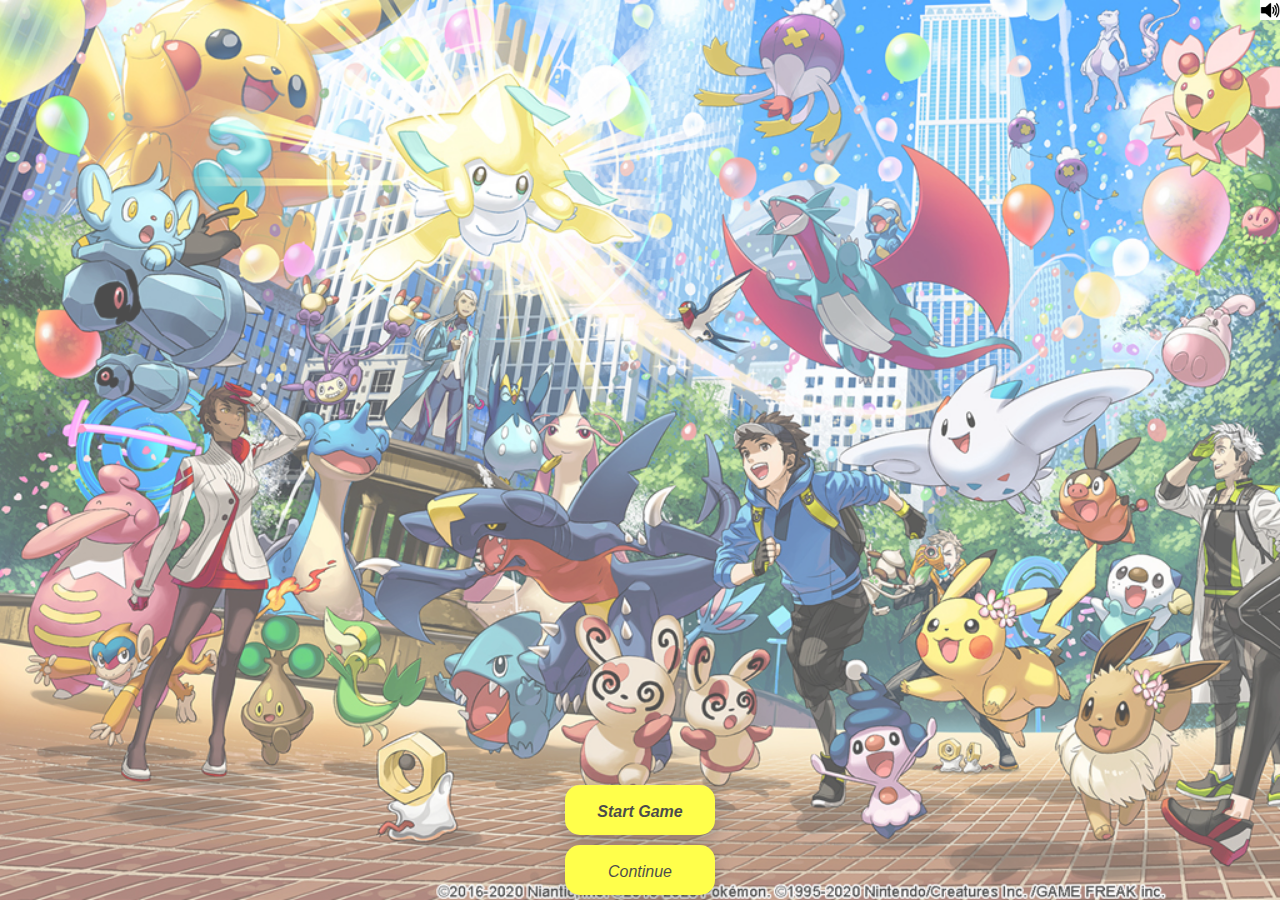
<file: index.html>
<!DOCTYPE html>
<html lang="en">
<head>
    <meta charset="UTF-8">
    <meta name="viewport" content="width=device-width, initial-scale=1.0">
    <title>Pokemon Adventure</title>
    <link rel="stylesheet" href="https://maxcdn.bootstrapcdn.com/bootstrap/4.0.0/css/bootstrap.min.css" integrity="sha384-Gn5384xqQ1aoWXA+058RXPxPg6fy4IWvTNh0E263XmFcJlSAwiGgFAW/dAiS6JXm" crossorigin="anonymous">
    <link rel="stylesheet" href="css/style.css">
    <script src="https://code.jquery.com/jquery-3.5.1.min.js" integrity="sha256-9/aliU8dGd2tb6OSsuzixeV4y/faTqgFtohetphbbj0=" crossorigin="anonymous"></script>
    <script src="js/app.js" charset="utf-8"></script>
    <script src="js/pokemon.js" charset="utf-8"></script>
    <script src="js/battle.js" charset="utf-8"></script>
    <script src="js/people.js" charset="utf-8"></script>
</head>

<body>
    <main id="layout">

    </main>
</body>

</html>
</file>
<file: css/style.css>
#layout {
    width: 100%;
    height: 100vh;
}

/*//////////////////////////////////////////////////// PAGES ///////////////////////////////////////// */

.mainPage {
    background-image: url('images/main_page.jpg');
    opacity: 0.7;
    background-repeat: no-repeat, repeat;
    /* width: 100%; */
    height: 100%;
    /* border: 2px solid black; */
    background-size: cover;
    display: flex;
    justify-content: flex-end;
    align-items: center;
    flex-direction: column;
}

.endGamePage {
    background-image: url('images/endgame.jpg');
    opacity: 0.7;
    background-repeat: no-repeat, repeat;
    width: 100%;
    height: 100%;
    /* border: 2px solid black; */
    background-size: cover;
    display: flex;
    justify-content: center;
    align-items: center;
}

.endGameText {
    width: 200px;
    height: 30px;
    font-weight: 900;
    background-color: aliceblue;
    position: relative;
    animation-name: rainbow-move-change;
    animation-duration: 6s;
    animation-iteration-count: infinite;
    animation-timing-function: linear;
}

/* @keyframes rainbow-move-change {
    0% {background: black; left:0%; top:0%;}
    10% {background: crimson; }
    25% {background: hotpink; left: 25%; top:0px;}
    30% {background: coral;}
    40% {background: lightyellow;}
    50% {background: palegreen; left: 25%; top: 10em; transform: rotate(600deg); }
    60% {background: mediumaquamarine; }
    75% {background: steelblue; left:-25%; top:10em; border-radius: 100%;}
    80% {background: darkviolet;}
    90% {background: black; }
    100% {background: ghostwhite; left:0px; top:0px; }
  } */

.professorOaksLab {
    background-image: url('images/pokemon-professor-oak-facts-trivia.jpg');
    opacity: 0.7;
    background-repeat: no-repeat, repeat;
    width: 100%;
    height: 100%;
    /* border: 2px solid black; */
    display: flex;
    align-content: center;
    background-size: cover;
}

.oakLabDiv0 {
    width: 150px;
    height: 100%;
    /* border: 2px solid black; */
    display: flex;
    flex-direction: column-reverse;
}

.oakLabDiv1 {
    width: 500px;
    height: 100%;
    /* border: 2px solid black; */
    display: flex;
    justify-content: space-around;
    align-content: center;
    align-items: center;
}

.oakLabDiv2 {
    width: 100px;
    height: 100%;
    /* border: 2px solid black; */
    display: flex;
    flex-direction: column-reverse;
}

.oakLabDiv3 {
    width: 100px;
    height: 100%;
    /* border: 2px solid black; */
    display: flex;
    flex-direction: column-reverse;
}

.meadow {
    background-image: url('images/meadow.jpg');
    opacity: 0.7;
    background-repeat: no-repeat, repeat;
    background-size: auto;
    width: 100%;
    height: 100%;
    /* border: 2px solid black; */
    display: flex;
    align-content: center;
    background-size: cover;
}

.meadowDiv0 {
    width: 150px;
    height: 100%;
    /* border: 2px solid black; */
    display: flex;
    align-items: center;
}

.meadowDiv1 {
    width: 450px;
    height: 100%;
    /* border: 2px solid black; */
    display: flex;
    justify-content: flex-end;
    align-items: center;
}

.meadowDiv2 {
    width: 180px;
    height: 100%;
    /* border: 2px solid black; */
    display: flex;
    flex-direction: column-reverse;
    align-items: flex-end;
}

.mainTown {
    background-image: url('images/img1.PNG');
    opacity: 0.7;
    background-repeat: no-repeat, repeat;
    width: 100%;
    height: 100%;
    /* border: 2px solid black; */
    background-size: cover;
    display: flex;
    flex-wrap: wrap;
}

.mainTownDiv0 {
    width: 32%;
    height: 70%;
    /* border: 2px solid black; */
    display: flex;
    flex-direction: column-reverse;
}

.mainTownDiv1 {
    width: 32%;
    height: 70%;
    /* border: 2px solid black; */
    display: flex;
    flex-direction: column-reverse;
    align-items: flex-end;
}

.mainTownDiv2 {
    width: 32%;
    height: 70%;
    /* border: 2px solid black; */
    display: flex;
    justify-content: flex-end;
    align-items: center;
}

.mainTownDiv3 {
    width: 32%;
    height: 30%;
    /* border: 2px solid black; */
    display: flex;
    flex-direction: column-reverse;
}

.mainTownDiv4 {
    width: 32%;
    height: 30%;
    /* border: 2px solid black; */
    display: flex;
    flex-direction: column-reverse;
    align-items: flex-end;
}

.mainTownDiv5 {
    width: 32%;
    height: 30%;
    /* border: 2px solid black; */
    display: flex;
    flex-direction: column-reverse;
    align-items: flex-end;
} 

.pokeCentre {
    background-image: url('images/pokemon\ centre.jpg');
    opacity: 0.7;
    background-repeat: no-repeat, repeat;
    width: 100%;
    height: 100%;
    /* border: 2px solid black; */
    display: flex;
    flex-wrap: wrap;
    align-content: center;
    background-size: cover;
}

.pokeCentreDiv1 {
    width: 99%;
    height: 49%;
    /* border: 2px solid black; */
    display: flex;
    align-items: flex-end;
    justify-content: center;
}

.pokeCentreDiv2 {
    width: 99%;
    height: 49%;
    /* border: 2px solid black; */
    display: flex;
    align-items: flex-end;
}

.shop {
    background-image: url('images/shop.jpg');
    opacity: 0.7;
    background-repeat: no-repeat, repeat;
    width: 100%;
    height: 100%;
    /* border: 2px solid black; */
    display: flex;
    align-content: center;
    background-size: cover;
}

.shopDiv1 {
    width: 49%;
    height: 100%;
    display: flex;
    align-items: center;
}

.shopDiv2 {
    width: 49%;
    height: 100%;
    display: flex;
    align-items: flex-end;
    justify-content: flex-end;
}

.forest {
    background-image: url('images/forest.jpg');
    opacity: 0.7;
    background-repeat: no-repeat, repeat;
    width: 100%;
    height: 100%;
    /* border: 2px solid black; */
    display: flex;
    align-content: center;
    background-size: cover;
}

.forestDiv0 {
    width: 20%;
    height: 100%;
    /* border: 2px solid black; */
    display: flex;
    flex-direction: column-reverse;
}

.forestDiv1 {
    width: 20%;
    height: 100%;
    /* border: 2px solid black; */
    display: flex;
    flex-direction: column;
    align-items: flex-end;
    justify-content: space-around;
}

.forestDiv2 {
    width: 20%;
    height: 100%;
    /* border: 2px solid black; */
    display: flex;
    flex-direction: column-reverse;
    align-items: flex-end;
}

.forestDiv3 {
    width: 20%;
    height: 100%;
    /* border: 2px solid black; */
    display: flex;
    align-items: center;
    justify-content: center;
}

.forestDiv4 {
    width: 20%;
    height: 100%;
    /* border: 2px solid black; */
    display: flex;
    flex-direction: column-reverse;
    align-items: flex-end;
}

.beach {
    background-image: url('images/beach.jpg');
    opacity: 0.7;
    background-repeat: no-repeat, repeat;
    width: 100%;
    height: 100%;
    /* border: 2px solid black; */
    display: flex;
    justify-content: space-between;
    align-items: flex-end;
    background-size: cover;
}

.beachDiv1 {
    height: 99%;
    width: 75%;
    display: flex;
    align-items: flex-end;
    justify-content: space-around;
}

.beachDiv2 {
    height: 99%;
    width: 24%;
    display: flex;
    align-items: flex-end;
    justify-content: flex-end;
}

.deepForest {
    background-image: url('images/deep_forest.jpg');
    opacity: 0.7;
    background-repeat: no-repeat, repeat;
    width: 100%;
    height: 100%;
    /* border: 2px solid black; */
    display: flex;
    justify-content: space-between;
    align-items: flex-end;
    background-size: cover;
}

.deepForestDiv1 {
    height: 99%;
    width: 75%;
    display: flex;
    align-items: flex-end;
    justify-content: space-between;
}

.deepForestDiv2 {
    height: 99%;
    width: 24%;
    display: flex;
    justify-content: flex-end;
}

.cave {
    background-image: url('images/cave.jpg');
    opacity: 0.7;
    background-repeat: no-repeat, repeat;
    width: 100%;
    height: 100%;
    /* border: 2px solid black; */
    display: flex;
    justify-content: space-between;
    align-items: flex-end;
    background-size: cover;
}

.caveDiv1 {
    height: 99%;
    width: 75%;
    display: flex;
    align-items: flex-end;
    justify-content: space-between;
}

.caveDiv2 {
    height: 99%;
    width: 24%;
    display: flex;
    justify-content: flex-end;
}

.deepCave {
    background-image: url('images/deep_cave.png');
    opacity: 0.7;
    background-repeat: no-repeat, repeat;
    width: 100%;
    height: 100%;
    /* border: 2px solid black; */
    display: flex;
    align-items: flex-end;
    justify-content: space-between;
    background-size: cover;
}

/*//////////////////////////////////////////////////// PAGES ///////////////////////////////////////// */




/*//////////////////////////////////////////////////// BUTTONS ///////////////////////////////////////// */

.mainPageButton { 
    background-color: yellow;
    border: none;
    color: black;
    border-radius: 15px;
    box-shadow: 0 8px 16px 0 rgba(0,0,0,0.2), 0 6px 20px 0 rgba(0,0,0,0.19);
    width: 150px;
    height: 50px;
    padding: 15px 32px;
    text-align: center;
    text-decoration: none;
    display: inline-block;
    font-size: 16px;
    font-family: 'Trebuchet MS', 'Lucida Sans Unicode', 'Lucida Grande', 'Lucida Sans', Arial, sans-serif;
    font-style: italic;
    font-weight: 700;
    margin: 5px;
    cursor: pointer;
}

.pauseButton {
    position: fixed;
    top: 0;
    right: 0;
    width: 20px;
    height: 20px;
    background-size: cover;
}

.continueButton { 
    background-color: yellow;
    border: none;
    color: black;
    border-radius: 15px;
    box-shadow: 0 8px 16px 0 rgba(0,0,0,0.2), 0 6px 20px 0 rgba(0,0,0,0.19);
    width: 150px;
    height: 50px;
    padding: 15px 32px;
    text-align: center;
    text-decoration: none;
    display: inline-block;
    font-size: 16px;
    font-family: 'Trebuchet MS', 'Lucida Sans Unicode', 'Lucida Grande', 'Lucida Sans', Arial, sans-serif;
    font-style: italic;
    font-weight: 500;
    margin: 5px;
    cursor: pointer;
}

.exitLab {
    background-color: yellow;
    border: none;
    color: black;
    border-radius: 15px;
    width: 100px;
    height: 50px;
    padding: 15px 32px;
    text-align: center;
    text-decoration: none;
    display: inline-block;
    font-size: 16px;
    font-family: 'Trebuchet MS', 'Lucida Sans Unicode', 'Lucida Grande', 'Lucida Sans', Arial, sans-serif;
    font-style: italic;
    font-weight: 700;
    margin: 5px;
    cursor: pointer;
}

.enterTown {
    background-color: yellow;
    border: none;
    color: black;
    border-radius: 15px;
    width: 150px;
    height: 50px;
    padding: 15px 32px;
    text-align: center;
    text-decoration: none;
    display: inline-block;
    font-size: 16px;
    font-family: 'Trebuchet MS', 'Lucida Sans Unicode', 'Lucida Grande', 'Lucida Sans', Arial, sans-serif;
    font-style: italic;
    font-weight: 700;
    margin: 5px;
    cursor: pointer;
}

.explore {
    background-color: yellow;
    border: none;
    color: black;
    border-radius: 15px;
    box-shadow: 0 8px 16px 0 rgba(0,0,0,0.2), 0 6px 20px 0 rgba(0,0,0,0.19);
    width: 150px;
    height: 50px;
    padding: 15px 32px;
    text-align: center;
    text-decoration: none;
    display: inline-block;
    font-size: 16px;
    font-family: 'Trebuchet MS', 'Lucida Sans Unicode', 'Lucida Grande', 'Lucida Sans', Arial, sans-serif;
    font-style: italic;
    font-weight: 700;
    margin: 5px;
    cursor: pointer;
}

.enterLab {
    background-color: yellow;
    border: none;
    color: black;
    border-radius: 15px;
    box-shadow: 0 8px 16px 0 rgba(0,0,0,0.2), 0 6px 20px 0 rgba(0,0,0,0.19);
    width: 150px;
    height: 75px;
    padding: 15px 32px;
    text-align: center;
    text-decoration: none;
    display: inline-block;
    font-size: 16px;
    font-family: 'Trebuchet MS', 'Lucida Sans Unicode', 'Lucida Grande', 'Lucida Sans', Arial, sans-serif;
    font-style: italic;
    font-weight: 700;
    margin: 5px;
    cursor: pointer;
}

.training {
    background-color: yellow;
    border: none;
    color: black;
    border-radius: 15px;
    width: 150px;
    height: 75px;
    padding: 15px 32px;
    text-align: center;
    text-decoration: none;
    display: inline-block;
    font-size: 16px;
    font-family: 'Trebuchet MS', 'Lucida Sans Unicode', 'Lucida Grande', 'Lucida Sans', Arial, sans-serif;
    font-style: italic;
    font-weight: 700;
    margin: 5px;
    cursor: pointer;
}

.enterPokeCentre {
    background-color: yellow;
    border: none;
    color: black;
    border-radius: 15px;
    width: 150px;
    height: 75px;
    padding: 15px 32px;
    text-align: center;
    text-decoration: none;
    display: inline-block;
    font-size: 16px;
    font-family: 'Trebuchet MS', 'Lucida Sans Unicode', 'Lucida Grande', 'Lucida Sans', Arial, sans-serif;
    font-style: italic;
    font-weight: 700;
    margin: 5px;
    cursor: pointer;
}

.enterShop {
    background-color: yellow;
    border: none;
    color: black;
    border-radius: 15px;
    width: 150px;
    height: 50px;
    padding: 15px 32px;
    text-align: center;
    text-decoration: none;
    display: inline-block;
    font-size: 16px;
    font-family: 'Trebuchet MS', 'Lucida Sans Unicode', 'Lucida Grande', 'Lucida Sans', Arial, sans-serif;
    font-style: italic;
    font-weight: 700;
    margin: 5px;
    cursor: pointer;
}

.gym {
    background-color: yellow;
    border: none;
    color: black;
    border-radius: 15px;
    width: 150px;
    height: 50px;
    padding: 15px 32px;
    text-align: center;
    text-decoration: none;
    display: inline-block;
    font-size: 16px;
    font-family: 'Trebuchet MS', 'Lucida Sans Unicode', 'Lucida Grande', 'Lucida Sans', Arial, sans-serif;
    font-style: italic;
    font-weight: 700;
    margin: 5px;
    cursor: pointer;
}

.pokeCentreToTown {
    background-color: yellow;
    border: none;
    color: black;
    border-radius: 15px;
    width: 150px;
    height: 50px;
    padding: 15px 32px;
    text-align: center;
    text-decoration: none;
    display: inline-block;
    font-size: 16px;
    font-family: 'Trebuchet MS', 'Lucida Sans Unicode', 'Lucida Grande', 'Lucida Sans', Arial, sans-serif;
    font-style: italic;
    font-weight: 700;
    margin: 5px;
    cursor: pointer;
}

.healPokemon {
    background-color: yellow;
    border: none;
    color: black;
    border-radius: 15px;
    width: 150px;
    height: 75px;
    padding: 15px 32px;
    text-align: center;
    text-decoration: none;
    display: inline-block;
    font-size: 16px;
    font-family: 'Trebuchet MS', 'Lucida Sans Unicode', 'Lucida Grande', 'Lucida Sans', Arial, sans-serif;
    font-style: italic;
    font-weight: 700;
    margin: 5px;
    cursor: pointer;
}

.leaveButton {
    background-color: yellow;
    border: none;
    color: black;
    border-radius: 15px;
    width: 150px;
    height: 50px;
    padding: 15px 32px;
    text-align: center;
    text-decoration: none;
    display: inline-block;
    font-size: 16px;
    font-family: 'Trebuchet MS', 'Lucida Sans Unicode', 'Lucida Grande', 'Lucida Sans', Arial, sans-serif;
    font-style: italic;
    font-weight: 700;
    margin: 5px;
    cursor: pointer;
}

.respawnButton {
    background-color: yellow;
    border: none;
    color: black;
    border-radius: 15px;
    width: 150px;
    height: 50px;
    padding: 15px 32px;
    text-align: center;
    text-decoration: none;
    display: inline-block;
    font-size: 16px;
    font-family: 'Trebuchet MS', 'Lucida Sans Unicode', 'Lucida Grande', 'Lucida Sans', Arial, sans-serif;
    font-style: italic;
    font-weight: 700;
    margin: 5px;
    cursor: pointer;
}

.shopToTown {
    background-color: yellow;
    border: none;
    color: black;
    border-radius: 15px;
    width: 150px;
    height: 50px;
    padding: 15px 32px;
    text-align: center;
    text-decoration: none;
    display: inline-block;
    font-size: 16px;
    font-family: 'Trebuchet MS', 'Lucida Sans Unicode', 'Lucida Grande', 'Lucida Sans', Arial, sans-serif;
    font-style: italic;
    font-weight: 700;
    margin: 5px;
    cursor: pointer;
}

.buyItems {
    background-color: yellow;
    border: none;
    color: black;
    border-radius: 15px;
    width: 150px;
    height: 50px;
    padding: 15px 32px;
    text-align: center;
    text-decoration: none;
    display: inline-block;
    font-size: 16px;
    font-family: 'Trebuchet MS', 'Lucida Sans Unicode', 'Lucida Grande', 'Lucida Sans', Arial, sans-serif;
    font-style: italic;
    font-weight: 700;
    margin: 5px;
    cursor: pointer;
}

.sellItems {
    background-color: yellow;
    border: none;
    color: black;
    border-radius: 15px;
    width: 150px;
    height: 50px;
    padding: 15px 32px;
    text-align: center;
    text-decoration: none;
    display: inline-block;
    font-size: 16px;
    font-family: 'Trebuchet MS', 'Lucida Sans Unicode', 'Lucida Grande', 'Lucida Sans', Arial, sans-serif;
    font-style: italic;
    font-weight: 700;
    margin: 5px;
    cursor: pointer;
}

.shopTalk1 {
    background-color: yellow;
    border: none;
    color: black;
    border-radius: 15px;
    width: 150px;
    height: 50px;
    padding: 15px 32px;
    text-align: center;
    text-decoration: none;
    display: inline-block;
    font-size: 16px;
    font-family: 'Trebuchet MS', 'Lucida Sans Unicode', 'Lucida Grande', 'Lucida Sans', Arial, sans-serif;
    font-style: italic;
    font-weight: 700;
    margin: 5px;
    cursor: pointer;
}

.leaveShop {
    background-color: yellow;
    border: none;
    color: black;
    border-radius: 15px;
    width: 150px;
    height: 50px;
    padding: 15px 32px;
    text-align: center;
    text-decoration: none;
    display: inline-block;
    font-size: 16px;
    font-family: 'Trebuchet MS', 'Lucida Sans Unicode', 'Lucida Grande', 'Lucida Sans', Arial, sans-serif;
    font-style: italic;
    font-weight: 700;
    margin: 5px;
    cursor: pointer;
}

.enterForest {
    background-color: yellow;
    border: none;
    color: black;
    border-radius: 15px;
    width: 150px;
    height: 50px;
    padding: 15px 32px;
    text-align: center;
    text-decoration: none;
    display: inline-block;
    font-size: 16px;
    font-family: 'Trebuchet MS', 'Lucida Sans Unicode', 'Lucida Grande', 'Lucida Sans', Arial, sans-serif;
    font-style: italic;
    font-weight: 700;
    margin: 5px;
    cursor: pointer;
}

.enterMeadow {
    background-color: yellow;
    border: none;
    color: black;
    border-radius: 15px;
    width: 150px;
    height: 50px;
    padding: 15px 32px;
    text-align: center;
    text-decoration: none;
    display: inline-block;
    font-size: 16px;
    font-family: 'Trebuchet MS', 'Lucida Sans Unicode', 'Lucida Grande', 'Lucida Sans', Arial, sans-serif;
    font-style: italic;
    font-weight: 700;
    margin: 5px;
    cursor: pointer;
}

.enterMainTown {
    background-color: yellow;
    border: none;
    color: black;
    border-radius: 15px;
    width: 100px;
    height: 50px;
    padding: 15px 32px;
    text-align: center;
    text-decoration: none;
    display: inline-block;
    font-size: 16px;
    font-family: 'Trebuchet MS', 'Lucida Sans Unicode', 'Lucida Grande', 'Lucida Sans', Arial, sans-serif;
    font-style: italic;
    font-weight: 700;
    margin: 5px;
    cursor: pointer;
}

.enterBeach {
    background-color: yellow;
    border: none;
    color: black;
    border-radius: 15px;
    width: 100px;
    height: 50px;
    padding: 15px 32px;
    text-align: center;
    text-decoration: none;
    display: inline-block;
    font-size: 16px;
    font-family: 'Trebuchet MS', 'Lucida Sans Unicode', 'Lucida Grande', 'Lucida Sans', Arial, sans-serif;
    font-style: italic;
    font-weight: 700;
    margin: 5px;
    cursor: pointer;
}

.enterDeepForest {
    background-color: yellow;
    border: none;
    color: black;
    border-radius: 15px;
    width: 100px;
    height: 75px;
    padding: 15px 32px;
    text-align: center;
    text-decoration: none;
    display: inline-block;
    font-size: 16px;
    font-family: 'Trebuchet MS', 'Lucida Sans Unicode', 'Lucida Grande', 'Lucida Sans', Arial, sans-serif;
    font-style: italic;
    font-weight: 700;
    margin: 5px;
    cursor: pointer;
}

.enterCave {
    background-color: yellow;
    border: none;
    color: black;
    border-radius: 15px;
    width: 125px;
    height: 75px;
    padding: 15px 32px;
    text-align: center;
    text-decoration: none;
    display: inline-block;
    font-size: 16px;
    font-family: 'Trebuchet MS', 'Lucida Sans Unicode', 'Lucida Grande', 'Lucida Sans', Arial, sans-serif;
    font-style: italic;
    font-weight: 700;
    margin: 5px;
    cursor: pointer;
}

.caveToForest {
    background-color: yellow;
    border: none;
    color: black;
    border-radius: 15px;
    width: 150px;
    height: 50px;
    padding: 15px 32px;
    text-align: center;
    text-decoration: none;
    display: inline-block;
    font-size: 16px;
    font-family: 'Trebuchet MS', 'Lucida Sans Unicode', 'Lucida Grande', 'Lucida Sans', Arial, sans-serif;
    font-style: italic;
    font-weight: 700;
    margin: 5px;
    cursor: pointer;
}

.caveToDeepCave {
    background-color: yellow;
    border: none;
    color: black;
    border-radius: 15px;
    width: 150px;
    height: 50px;
    padding: 15px 32px;
    text-align: center;
    text-decoration: none;
    display: inline-block;
    font-size: 16px;
    font-family: 'Trebuchet MS', 'Lucida Sans Unicode', 'Lucida Grande', 'Lucida Sans', Arial, sans-serif;
    font-style: italic;
    font-weight: 700;
    margin: 5px;
    cursor: pointer;
}

.deepCaveToCave {
    background-color: yellow;
    border: none;
    color: black;
    border-radius: 15px;
    width: 150px;
    height: 50px;
    padding: 15px 32px;
    text-align: center;
    text-decoration: none;
    display: inline-block;
    font-size: 16px;
    font-family: 'Trebuchet MS', 'Lucida Sans Unicode', 'Lucida Grande', 'Lucida Sans', Arial, sans-serif;
    font-style: italic;
    font-weight: 700;
    margin: 5px;
    cursor: pointer;
}

.playWithShrooms {
    background-color: yellow;
    border: none;
    color: black;
    border-radius: 15px;
    width: 150px;
    height: 50px;
    text-align: center;
    text-decoration: none;
    display: inline-block;
    font-size: 16px;
    font-family: 'Trebuchet MS', 'Lucida Sans Unicode', 'Lucida Grande', 'Lucida Sans', Arial, sans-serif;
    font-style: italic;
    font-weight: 700;
    margin: 5px;
    cursor: pointer;
    align-self: center;
}

.swim {
    background-color: yellow;
    border: none;
    color: black;
    border-radius: 15px;
    width: 150px;
    height: 50px;
    padding: 15px 32px;
    text-align: center;
    text-decoration: none;
    display: inline-block;
    font-size: 16px;
    font-family: 'Trebuchet MS', 'Lucida Sans Unicode', 'Lucida Grande', 'Lucida Sans', Arial, sans-serif;
    font-style: italic;
    font-weight: 700;
    margin: 0px 0px 100px 0px;
    cursor: pointer;
    /* align-self: center; */
}

.kickRock {
    background-color: yellow;
    border: none;
    color: black;
    border-radius: 15px;
    width: 150px;
    height: 50px;
    padding: 15px 32px;
    text-align: center;
    text-decoration: none;
    display: inline-block;
    font-size: 16px;
    font-family: 'Trebuchet MS', 'Lucida Sans Unicode', 'Lucida Grande', 'Lucida Sans', Arial, sans-serif;
    font-style: italic;
    font-weight: 700;
    margin: 5px;
    cursor: pointer;
}

/*//////////////////////////////////////////////////// BUTTONS //////////////////////////////////////////// */



/*//////////////////////////////////////////////////// CHOOSE POKEMON //////////////////////////////////////////// */

.charmander {
    /* background-color: yellow; */
    background: linear-gradient(to bottom, red 0%,red 50%,#000000 50%,white 50%,white 100%); /* W3C */
    width: 110px;
    height: 110px;
    font-weight: 900;
    text-align: center;
    text-decoration: none;
    display: inline-block;
    font-size: 16px;
    cursor: pointer;
    border-radius: 50%;
}

.squirtle {
    background: linear-gradient(to bottom, red 0%,red 50%,#000000 50%,white 50%,white 100%); /* W3C */
    width: 110px;
    height: 110px;
    font-weight: 900;
    text-align: center;
    text-decoration: none;
    display: inline-block;
    font-size: 16px;
    cursor: pointer;
    border-radius: 50%;
}

.bulbasaur {
    background: linear-gradient(to bottom, red 0%,red 50%,#000000 50%,white 50%,white 100%); /* W3C */
    width: 110px;
    height: 110px;
    font-weight: 900;
    text-align: center;
    text-decoration: none;
    display: inline-block;
    font-size: 16px;
    cursor: pointer;
    border-radius: 50%;
}

.pikachu {
    width: 150px;
    height: 100px;
    /* border: 2px solid black; */
    display: flex;
    flex-direction: column-reverse;
}

/*//////////////////////////////////////////////////// CHOOSE POKEMON //////////////////////////////////////////// */



/*/////////////////////////////////////////////// BATTLE DISPLAY /////////////////////////////////////////// */

.battle {
    background-repeat: no-repeat, repeat;
    background-size: cover;
    width: 100%;
    height: 100%;
    display: inline-flex;
    justify-content: space-around;
    flex-wrap: wrap;
    position: relative;
    animation-name: karolin;
    animation-duration: 3s;
    animation-iteration-count: 1;
    animation-timing-function: linear;
}

@keyframes karolin {
    0% {background: black; transform: rotate(3500deg) scale(.2)}
    25% {background: crimson; }
    50% {background: palegreen; transform: rotate(1500deg) scale(.6)}
    75% {background: rgb(172, 201, 12); transform: rotate(750deg)}
    90% {background: ghostwhite; transform: rotate(300deg)}
    100% {background: ghostwhite; transform: rotate(0deg)}
  }

.battleDiv1 {
    width: 49%;
    height: 100%;
    display: flex;
    flex-direction: column;
    justify-content: space-between;
}

.battleDiv2 {
    width: 49%;
    height: 100%;
    display: flex;
    flex-direction: column;
    justify-content: space-between;
    align-items: flex-end;
}

.enemyInfoDisplay{
    background-image: linear-gradient(180deg, red, yellow);
    /* background-color: #ffb3b3; */
    border-radius: 15px;
    width: 300px;
    height: 50px;
    font-weight: 900;
    border: 2px solid black;
}

.enemyPicture{
    width: 300px;
    height: 150px;
    margin: 10px;
    background-repeat: no-repeat, repeat;
    display: flex;
    justify-content: flex;
    background-size: contain;
}

.enemyAnimation{
    position: relative;
    animation-name: enemymove;
    animation-duration: 1s;
    animation-iteration-count: 1;
    animation-timing-function: linear;
}

@keyframes enemymove {
    0% {transform: translate(50px)}
    25% {transform: translate(-50px)}
    50% {transform: translate(50px)}
    75% {transform: translate(-50px)}
    100% {transform: translate(50px)}
  }

.userPicture{
    width: 300px;
    height: 150px;
    margin: 10px;
    background-repeat: no-repeat, repeat;
    justify-content: center;
    align-content: center;
    background-size: contain;
    align-self: flex-end;
}

.userAnimation{
    position: relative;
    animation-name: usermove;
    animation-duration: 1s;
    animation-iteration-count: 1;
    animation-timing-function: linear;
}

@keyframes usermove {
    0% {transform: translate(50px)}
    25% {transform: translate(-50px)}
    50% {transform: translate(50px)}
    75% {transform: translate(-50px)}
    100% {transform: translate(50px)}
  }

.userInfoDisplay{
    background-image: linear-gradient(180deg, #514a9d, #24C6DC);
    /* background-image: linear-gradient(180deg, rgb(53, 156, 224), rgb(206, 63, 158)); */
    /* background-color:  #4da6ff; */
    border-radius: 15px;
    width: 300px;
    height: 50px;
    align-items: center;
    font-weight: 900;
    border: 2px solid black;
}

#userDisplay0{
    width: 300px;
    height: 25px;
    display: flex;
    justify-content: center;
    align-items: center;
}

#userDisplay1{
    width: 300px;
    height: 25px;
    display: flex;
    justify-content: center;
    align-items: center;
}

#enemyDisplay0{
    width: 300px;
    height: 25px;
    display: flex;
    justify-content: center;
    align-items: center;
}

#enemyDisplay1{
    width: 300px;
    height: 25px;
    display: flex;
    justify-content: center;
    align-items: center;
}

.alertBox{
    background-image: linear-gradient(to right, #70e1f5, #ffd194);
    /* background-color:  #b3ffcc; */
    border-radius: 15px;
    width: 400px;
    height: 100px;
    text-align: center;
    font-weight: 900;
    border: 2px solid black;
}

#alertDisplay0{
    width: 400px;
    height: 50px;
    display: flex;
    justify-content: center;
    align-items: center;
}

#alertDisplay1{
    width: 400px;
    height: 50px;
    display: flex;
    justify-content: center;
    align-items: center;
}

.battleCommandsDisplay{
    width: 300px;
    height: 100px;
    /* border: 2px solid gold; */
}

.alertButtons {
    background-color: yellow;
    border: none;
    color: black;
    text-align: center;
    text-decoration: none;
    display: inline-block;
    cursor: pointer;
    width: 30%;
    height: 75%;
    font-weight: 700;
    font-size: 14px;
    border-radius: 15px;
}

.fightButton {
    background-image: linear-gradient(to right, #16A085 0%, #F4D03F  51%, #16A085  100%);
    /* background-color: yellow; */
    border: none;
    color: black;
    margin: 0px 20px 3px 0px;
    text-align: center;
    text-decoration: none;
    display: inline-block;
    cursor: pointer;
    width: 45%;
    height: 45%;
    font-weight: 700;
    font-size: 14px;
    border-radius: 15px;
}

.fightButton:hover {
    color: #fff;
}
 

.itemButton {
    background-image: linear-gradient(to right, #16A085 0%, #F4D03F  51%, #16A085  100%);
    /* background-color: yellow; */
    border: none;
    color: black;
    padding: 15px 32px;
    text-align: center;
    text-decoration: none;
    display: inline-block;
    margin: 4px 2px;
    cursor: pointer;
    width: 45%;
    height: 45%;
    font-weight: 700;
    font-size: 14px;
    border-radius: 15px;
}

.changePokemonButton {
    background-image: linear-gradient(to right, #16A085 0%, #F4D03F  51%, #16A085  100%);

    /* background-color: yellow; */
    border: none;
    color: black;
    margin: 0px 20px 0px 0px;
    text-align: center;
    text-decoration: none;
    display: inline-block;
    cursor: pointer;
    width: 45%;
    height: 45%;
    font-weight: 700;
    font-size: 14px;
    border-radius: 15px;
}

.runButton {
    background-image: linear-gradient(to right, #16A085 0%, #F4D03F  51%, #16A085  100%);

    /* background-color: yellow; */
    border: none;
    color: black;
    text-align: center;
    text-decoration: none;
    display: inline-block;
    cursor: pointer;
    width: 45%;
    height: 45%;
    font-weight: 700;
    font-size: 14px;
    border-radius: 15px;
}

#skill0 {
    background-color: yellow;
    border: none;
    color: black;
    margin: 0px 20px 5px 0px;
    text-align: center;
    text-decoration: none;
    display: inline-block;
    cursor: pointer;
    width: 45%;
    height: 45%;
    font-weight: 700;
    font-size: 14px;
    border-radius: 15px;
}

#skill1 {
    background-color: yellow;
    border: none;
    color: black;
    /* padding: 15px 32px; */
    /* text-align: center; */
    text-decoration: none;
    display: inline-block;
    /* margin: 4px 2px; */
    cursor: pointer;
    width: 45%;
    height: 45%;
    font-weight: 700;
    font-size: 14px;
    border-radius: 15px;
}

#skill2 {
    background-color: yellow;
    border: none;
    color: black;
    margin: 0px 20px 0px 0px;
    text-align: center;
    text-decoration: none;
    display: inline-block;
    cursor: pointer;
    width: 45%;
    height: 45%;
    font-weight: 700;
    font-size: 14px;
    border-radius: 15px;
}

#skill3 {
    background-color: yellow;
    border: none;
    color: black;
    cursor: pointer;
    width: 45%;
    height: 45%;
    font-weight: 700;
    font-size: 14px;
    border-radius: 15px;
}

/*/////////////////////////////////////////////// BATTLE DISPLAY /////////////////////////////////////////// */




/*/////////////////////////////////////////////// NPC /////////////////////////////////////////// */


.professorOak1 {
    width: 150px;
    height: 125px;
    cursor: pointer;
    font-family: Verdana, Geneva, Tahoma, sans-serif
}

.professorOak2 {
    width: 150px;
    height: 125px;
    cursor: pointer;
}

.professorOak3 {
    width: 150px;
    height: 125px;
    cursor: pointer;
}

.professorOak4 {
    width: 150px;
    height: 125px;
    cursor: pointer;
}

.shopkeeper {
    width: 150px;
    height: 125px;
    cursor: pointer;
    display: flex;
    justify-content: center;
    align-items: center;
    font-weight: 900;
    font-size: 20px;
}

.pokeCentreNurse {
    width: 150px;
    height: 125px;
    cursor: pointer;
    display: flex;
    justify-content: center;
    align-items: center;
    font-weight: 900;
    font-size: 20px;
}

.suspiciousTree {
    width: 100px;
    height: 100px;
    cursor: pointer;
    /* border: 2px solid red; */
}

.suspiciousTree1 {
    width: 100px;
    height: 100px;
    cursor: pointer;
    /* border: 2px solid red; */
}

.shakeTrees {
    width: 100px;
    height: 100px;
    cursor: pointer;
    /* border: 2px solid blue; */
}

.suspiciousRock {
    width: 100px;
    height: 100px;
    cursor: pointer;
    /* border: 2px solid red; */
}

.suspiciousRock1 {
    width: 100px;
    height: 100px;
    cursor: pointer;
    /* border: 2px solid red; */
}

.suspiciousMoss {
    width: 100px;
    height: 100px;
    cursor: pointer;
    /* border: 2px solid red; */
    align-self: flex-start;
}

.suspiciousMoss1 {
    width: 100px;
    height: 100px;
    cursor: pointer;
    /* border: 2px solid red; */
    align-self: flex-start;
}

.suspiciousObject {
    width: 100px;
    height: 100px;
    cursor: pointer;
    /* border: 2px solid red; */
    align-self: flex-start;
}

.suspiciousObject1 {
    width: 100px;
    height: 100px;
    cursor: pointer;
    /* border: 2px solid red; */
    align-self: flex-start;
}

.suspiciousThing {
    width: 100px;
    height: 100px;
    cursor: pointer;
    /* border: 2px solid red; */
}

.suspiciousThing1 {
    width: 100px;
    height: 100px;
    cursor: pointer;
    /* border: 2px solid red; */
}
/*/////////////////////////////////////////////// NPC /////////////////////////////////////////// */











/*/////////////////////////////////////////////// MODAL /////////////////////////////////////////// */

#modal {
	background-color: rgba(0,0,0,0.4);
	position: fixed;
	top: 0;
	left: 0;
	height: 100%;
	width: 100%;
	z-index: 1;
	/*This puts our modal in front of the body (which has a default z-index setting of `0`*/
	overflow: auto;
	/*If overflow is clipped, a scroll-bar should be added to see the rest of the content*/
    display: flex;
    align-items: center;
}

#modal-textBox {
    background-image: url('images/modal1.jpg');
    background-size: 350px;
	height: 250px;
	width: 300px;
	border-radius: 10px;
	margin: 50px auto;
	/*This will set the margins for the top and the bottom to 150px (or larger). The right and left will automatically set themselves (and keep the box centered horizontally).*/
	box-shadow: 0 50px 50px rgba(0, 0, 0, 0.2);
	/*This will give the box some depth.*/
	padding: 2%;
	line-height: 120%;
	font-family: Arial, Helvetica, sans-serif;
}	

#inputBox{
    margin: 5px 0px 125px 0px;
}

#modal-footer {
    text-align: right;
    display: flex;
    align-items: flex-end;
}

#close {
	padding: 10px 10px;
	background-color: #e41a1a;
	border: none;
	outline: none;
	border-radius: 3px;
	color: white;
	font-family: 'Arial';
    cursor: pointer;
}

#beginJourney {
    margin: 0px 30px;
	padding: 10px 10px;
	background-color: #0af33c;
	border: none;
	outline: none;
	border-radius: 3px;
	color: white;
	font-family: 'Arial';
	cursor: pointer;
}

/*/////////////////////////////////////////////// MODAL /////////////////////////////////////////// */
</file>
